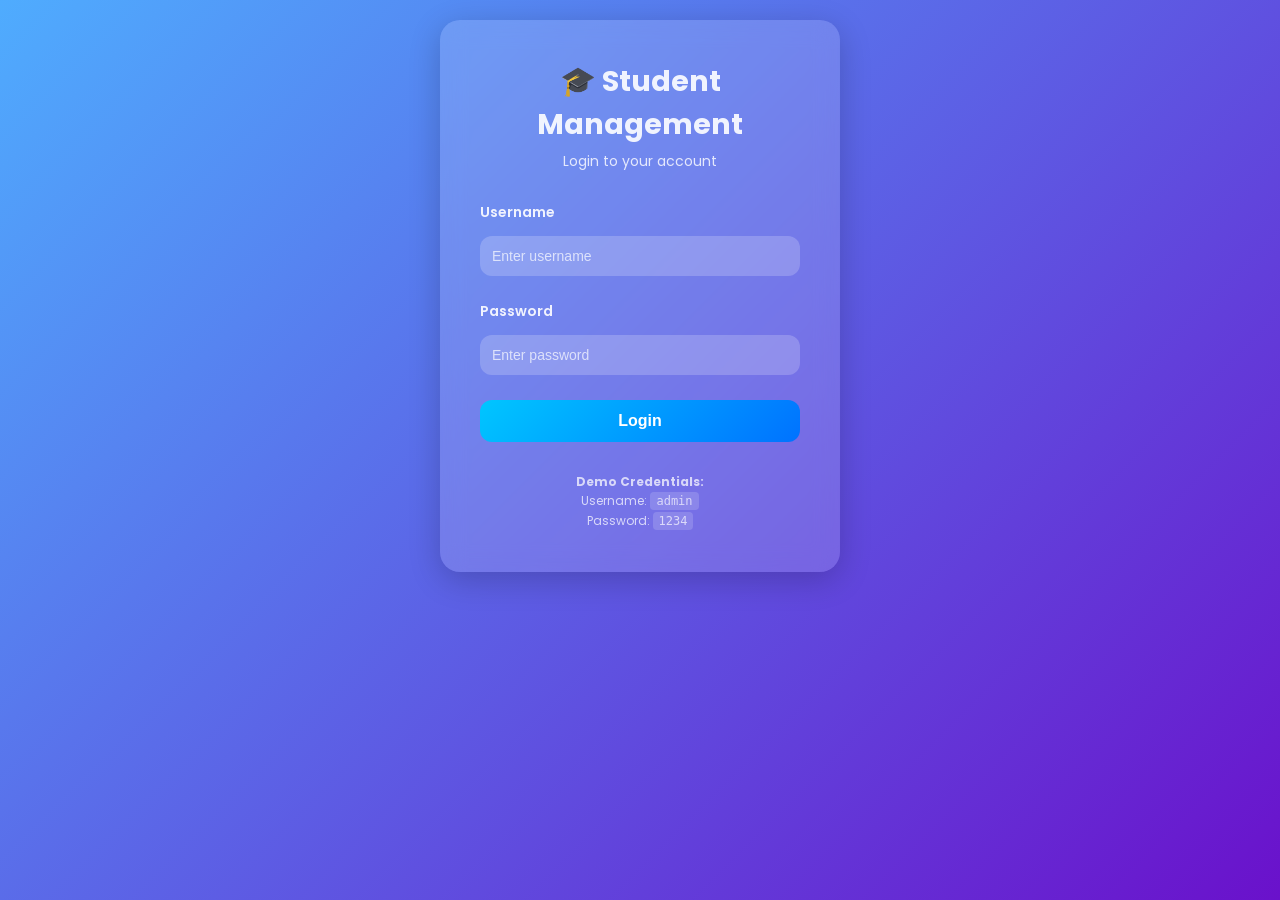
<file: index.html>
<!DOCTYPE html>
<html lang="en">

<head>
  <meta charset="UTF-8">
  <meta name="viewport" content="width=device-width, initial-scale=1.0">
  <title>Student Management System</title>

  <link rel="stylesheet" href="style.css">
  <link href="https://fonts.googleapis.com/css2?family=Poppins:wght@300;400;600&display=swap" rel="stylesheet">
</head>

<body>
  <div class="app-layout">
    <aside class="sidebar">
      <div class="sidebar-title">Student Dashboard</div>
      <ul>
        <li><button onclick="switchTab('students');">Students</button></li>
        <li><button onclick="switchTab('attendance');">Attendance</button></li>
        <li><button onclick="switchTab('marks');">Marks</button></li>
        <li><button onclick="sortStudents();">Sort A-Z</button></li>
        <li><button onclick="exportCSV();">Download CSV</button></li>
      </ul>
    </aside>

    <main class="main-content">
      <header class="topnav">
        <div class="topnav-left">
          <h1>🎓 Student Management System</h1>
          <p class="subtitle">Manage students, attendance, and reports</p>
        </div>
        <div class="topnav-right">
          <button id="darkModeToggle" class="dark-toggle" onclick="toggleDarkMode()">🌙</button>
          <button class="logout-btn" onclick="handleLogout()">Logout</button>
        </div>
      </header>

      <section class="container">
        <h3>Total Students: <span id="count">0</span></h3>

        <div class="card">
          <div class="form-row">
            <input type="text" id="name" placeholder="Name">
            <input type="text" id="roll" placeholder="Roll No">
          </div>
      <div class="form-row">
        <input type="text" id="course" placeholder="Class / Course">
        <input type="number" id="age" placeholder="Age" min="1" max="100">
      </div>
      <div class="form-row">
        <input type="email" id="email" placeholder="Email">
        <input type="tel" id="phone" placeholder="Phone">
      </div>
      <button class="save-btn" onclick="addStudent()">Save Student</button>
    </div>

    <div class="tabs">
      <button class="tab-btn active" data-tab="students" onclick="switchTab('students')">📋 Students</button>
      <button class="tab-btn" data-tab="attendance" onclick="switchTab('attendance')">📅 Attendance</button>
      <button class="tab-btn" data-tab="marks" onclick="switchTab('marks')">📝 Marks</button>
    </div>

    <div id="studentsSection" class="tab-content active">
      <input type="text" id="search" placeholder="Search..." onkeyup="render()">
      <br>
      <button class="sort-btn" onclick="sortStudents()">Sort A-Z</button>
      <button onclick="exportCSV()">Download CSV</button>

    <table>
      <thead>
        <tr>
          <th>Name</th>
          <th>Roll</th>
          <th>Class</th>
          <th>Age</th>
          <th>Email</th>
          <th>Phone</th>
          <th>Attendance %</th>
          <th>CGPA</th>
          <th>Date & Time</th>
          <th>Actions</th>
        </tr>
      </thead>
      <tbody id="tableBody"></tbody>
    </table>
    </div>

    <div id="attendanceSection" class="tab-content">
      <div class="attendance-header">
        <h3>Mark Attendance - <span id="attendanceDate"></span></h3>
        <button class="btn-primary" onclick="markAllPresent()">Mark All Present</button>
      </div>
      <table class="attendance-table">
        <thead>
          <tr>
            <th>Roll No</th>
            <th>Name</th>
            <th>Status</th>
            <th>Actions</th>
          </tr>
        </thead>
        <tbody id="attendanceBody"></tbody>
      </table>
    </div>

    <div id="marksSection" class="tab-content">
      <div class="card">
        <div class="form-row">
          <select id="studentSelect">
            <option value="">Select Student</option>
          </select>
          <input type="text" id="subject" placeholder="Subject">
        </div>
        <div class="form-row">
          <input type="number" id="marks" placeholder="Marks" min="0" max="100">
          <button id="addMarksBtn" class="save-btn" onclick="addMarksForStudent()">Add Marks</button>
        </div>
        <div class="small-note">Max 5 subjects per student; each mark out of 100.</div>
      </div>
      <table class="attendance-table">
        <thead>
          <tr>
            <th>Student</th>
            <th>Subject</th>
            <th>Marks</th>
            <th>Actions</th>
          </tr>
        </thead>
        <tbody id="marksBody"></tbody>
      </table>
    </div>

    </section>
  </main>
</div>

<script src="script.js"></script>
<div id="toast"></div>
</html>
</file>
<file: style.css>
/* RESET */
* {
  margin: 0;
  padding: 0;
  box-sizing: border-box;
}

/* BODY */
body {
  font-family: 'Poppins', sans-serif;
  background: linear-gradient(135deg, #4facfe, #6a11cb);
  min-height: 100vh;
  padding: 20px;
  color: #fff;
}

.app-layout {
  width: 100%;
  display: grid;
  grid-template-columns: 230px 1fr;
  gap: 20px;
  max-width: 1200px;
  margin: auto;
}

.sidebar {
  background: rgba(0, 0, 0, 0.35);
  border-radius: 20px;
  padding: 20px;
  min-height: calc(100vh - 40px);
  box-shadow: 0 8px 32px rgba(0, 0, 0, 0.4);
}

.sidebar-title {
  margin-bottom: 20px;
  font-size: 1.2rem;
  font-weight: 700;
  letter-spacing: 0.5px;
}

.sidebar ul {
  list-style: none;
  display: grid;
  gap: 10px;
}

.sidebar button {
  width: 100%;
  background: rgba(255, 255, 255, 0.1);
  color: #fff;
  border: 1px solid rgba(255, 255, 255, 0.25);
  border-radius: 12px;
  padding: 10px 16px;
  text-align: left;
  transition: 0.2s ease;
}

.sidebar button:hover {
  transform: translateX(2px);
  box-shadow: 0 6px 15px rgba(0, 0, 0, 0.35);
}

.main-content {
  width: 100%;
}

.topnav {
  display: flex;
  justify-content: space-between;
  align-items: center;
  background: rgba(0, 0, 0, 0.3);
  border-radius: 18px;
  padding: 14px 18px;
  margin-bottom: 20px;
  box-shadow: 0 8px 24px rgba(0, 0, 0, 0.2);
}

.topnav-left h1 {
  font-size: 1.4rem;
  margin: 0;
}

.topnav-left .subtitle {
  font-size: 12px;
  opacity: 0.8;
}

.topnav-right {
  display: flex;
  align-items: center;
  gap: 10px;
}

.dark-toggle {
  background: rgba(255, 255, 255, 0.1);
}

button.logout-btn {
  background-color: #ff6b6b;
  border-radius: 8px;
  color: white;
}

/* CONTAINER */
.container {
  width: 100%;
  text-align: center;
  color: white;
}

/* LOGIN CONTAINER */
.login-container {
  display: flex;
  justify-content: center;
  align-items: center;
}

/* LOGIN CARD */
.login-card {
  background: rgba(255, 255, 255, 0.15);
  backdrop-filter: blur(12px);
  padding: 40px;
  border-radius: 20px;
  box-shadow: 0 8px 32px rgba(0, 0, 0, 0.2);
  width: 100%;
  max-width: 400px;
}

.login-card h1 {
  font-size: 1.8rem;
  margin-bottom: 5px;
}

.login-subtitle {
  margin-bottom: 30px;
  opacity: 0.9;
  font-size: 14px;
}

.form-group {
  margin-bottom: 20px;
  text-align: left;
}

.form-group label {
  display: block;
  margin-bottom: 8px;
  font-weight: 600;
  font-size: 14px;
}

.form-group input {
  width: 100%;
  padding: 12px;
  border-radius: 12px;
  border: none;
  outline: none;
  font-size: 14px;
  background: rgba(255, 255, 255, 0.2);
  color: white;
}

.form-group input::placeholder {
  color: rgba(255, 255, 255, 0.7);
}

.login-btn {
  width: 100%;
  padding: 12px;
  background: linear-gradient(135deg, #00c6ff, #0072ff);
  color: white;
  border: none;
  border-radius: 12px;
  font-weight: 600;
  cursor: pointer;
  font-size: 16px;
  transition: 0.3s ease;
}

.login-btn:hover {
  transform: scale(1.02);
  box-shadow: 0 5px 15px rgba(0, 0, 0, 0.3);
}

.demo-info {
  margin-top: 30px;
  font-size: 12px;
  opacity: 0.8;
  line-height: 1.6;
}

.demo-info code {
  background: rgba(255, 255, 255, 0.2);
  padding: 2px 6px;
  border-radius: 4px;
  font-family: monospace;
}

.error-message {
  display: none;
  background: #ff6b6b;
  color: white;
  padding: 12px;
  border-radius: 8px;
  margin-top: 15px;
  font-size: 14px;
}

/* HEADER TOP (for logout button) */
.header-top {
  display: flex;
  justify-content: space-between;
  align-items: center;
  margin-bottom: 10px;
}

.logout-btn {
  background: linear-gradient(135deg, #ff6b6b, #ee5a52);
  color: white;
  padding: 8px 16px;
  border-radius: 8px;
  border: none;
  cursor: pointer;
  font-weight: 600;
  font-size: 12px;
  transition: 0.3s ease;
}

.logout-btn:hover {
  transform: scale(1.05);
  box-shadow: 0 3px 10px rgba(0, 0, 0, 0.3);
}

/* TITLE */
h1 {
  font-size: 2rem;
  margin-bottom: 10px;
}

h3 {
  margin-bottom: 20px;
  opacity: 0.9;
}

/* CARD (Glass Effect) */
.card {
  background: rgba(255, 255, 255, 0.15);
  backdrop-filter: blur(12px);
  padding: 25px;
  border-radius: 20px;
  margin-bottom: 20px;
  box-shadow: 0 8px 32px rgba(0, 0, 0, 0.2);
}

/* FORM ROW */
.form-row {
  display: grid;
  grid-template-columns: 1fr 1fr;
  gap: 10px;
  width: 100%;
}

@media (max-width: 600px) {
  .form-row {
    grid-template-columns: 1fr;
  }
}

/* INPUTS */
input {
  width: 100%;
  padding: 12px;
  margin: 5px 0;
  border-radius: 12px;
  border: none;
  outline: none;
  font-size: 14px;
}

/* BUTTON BASE */
button {
  padding: 10px 20px;
  border-radius: 12px;
  border: none;
  cursor: pointer;
  font-weight: 600;
  transition: 0.3s ease;
}

/* SAVE BUTTON */
.save-btn {
  background: linear-gradient(135deg, #00c6ff, #0072ff);
  color: white;
  width: 100%;
  margin-top: 10px;
}

.save-btn:hover {
  transform: scale(1.05);
  box-shadow: 0 5px 15px rgba(0, 0, 0, 0.3);
}

/* SEARCH */
#search {
  margin: 15px 0;
}

/* TABS */
.tabs {
  display: flex;
  gap: 10px;
  margin-bottom: 20px;
  border-bottom: 2px solid rgba(255, 255, 255, 0.2);
}

.tab-btn {
  background: rgba(255, 255, 255, 0.1);
  color: white;
  padding: 12px 20px;
  border: none;
  border-radius: 8px 8px 0 0;
  cursor: pointer;
  font-weight: 600;
  transition: 0.3s ease;
}

.tab-btn.active {
  background: rgba(255, 255, 255, 0.25);
  box-shadow: 0 -2px 8px rgba(0, 0, 0, 0.2);
}

.tab-btn:hover {
  background: rgba(255, 255, 255, 0.2);
}

/* TAB CONTENT */
.tab-content {
  display: none;
}

.tab-content.active {
  display: block;
  animation: fadeIn 0.3s ease;
}

@keyframes fadeIn {
  from { opacity: 0; }
  to { opacity: 1; }
}

/* ATTENDANCE SECTION */
.attendance-header {
  display: flex;
  justify-content: space-between;
  align-items: center;
  margin-bottom: 20px;
  padding: 15px;
  background: rgba(255, 255, 255, 0.1);
  border-radius: 12px;
}

.attendance-header h3 {
  margin: 0;
}

.btn-primary {
  background: linear-gradient(135deg, #00c6ff, #0072ff);
  color: white;
  padding: 10px 20px;
  border: none;
  border-radius: 8px;
  cursor: pointer;
  font-weight: 600;
  transition: 0.3s ease;
}

.btn-primary:hover {
  transform: scale(1.05);
  box-shadow: 0 5px 15px rgba(0, 0, 0, 0.3);
}

.attendance-table {
  width: 100%;
  margin-top: 20px;
  border-collapse: collapse;
  border-radius: 15px;
}

/* STATUS BADGES */
.status {
  padding: 6px 12px;
  border-radius: 20px;
  font-weight: 600;
  display: inline-block;
  font-size: 12px;
}

.status.present {
  background: #d4edda;
  color: #155724;
}

.status.absent {
  background: #f8d7da;
  color: #721c24;
}

.status.unmarked {
  background: #e2e3e5;
  color: #383d41;
}

/* SORT BUTTON */
.sort-btn {
  background: linear-gradient(135deg, #ffb347, #ffcc33);
  color: black;
}

.sort-btn:hover {
  transform: scale(1.05);
}

/* TABLE */
table {
  width: 100%;
  margin-top: 20px;
  border-collapse: collapse;
  overflow: hidden;
  border-radius: 15px;
}

@media (max-width: 900px) {
  table {
    font-size: 12px;
  }
  
  td, th {
    padding: 8px 5px !important;
  }
}

/* TABLE HEADER */
th {
  background: rgba(255, 255, 255, 0.2);
  padding: 12px;
}

/* TABLE DATA */
td {
  background: rgba(255, 255, 255, 0.1);
  padding: 10px;
}

/* ROW HOVER */
tr:hover td {
  background: rgba(255, 255, 255, 0.2);
}

/* ACTION BUTTONS */
.action-btn {
  margin: 2px;
  padding: 5px 10px;
  border-radius: 8px;
  font-size: 12px;
}

.edit {
  background: #28a745;
  color: white;
}

.delete {
  background: #dc3545;
  color: white;
}

/* EMPTY STATE */
.empty {
  margin-top: 20px;
  opacity: 0.7;
}

:root {
  --bg: linear-gradient(135deg, #4facfe, #6a11cb);
  --card: rgba(255, 255, 255, 0.15);
  --text: #fff;
  --muted: rgba(255, 255, 255, 0.9);
}

[data-theme="dark"] {
  --bg: linear-gradient(135deg, #1e1f26, #272b35);
  --card: rgba(28, 30, 35, 0.86);
  --text: #eaeaea;
  --muted: #c9c9c9;
}

body {
  background: var(--bg);
  color: var(--text);
}

.card, .sidebar, .topnav, .attendance-header, .login-card {
  background: var(--card);
}

.container, .topnav-left .subtitle, .subtitle {
  color: var(--muted);
}

/* RESPONSIVE */
@media (max-width: 600px) {
  h1 {
    font-size: 1.5rem;
  }

  input {
    font-size: 12px;
  }

  button {
    font-size: 12px;
  }

  .header-top {
    flex-direction: column;
    gap: 10px;
  }

  .header-top h1 {
    margin-bottom: 0;
  }

  .logout-btn {
    width: 100%;
  }
}

#toast {
  position: fixed;
  bottom: 20px;
  right: 20px;
  background: #333;
  color: white;
  padding: 12px 20px;
  border-radius: 10px;
  opacity: 0;
  transition: 0.3s;
  z-index: 1000;
}

#toast.show {
  opacity: 1;
}
</file>
